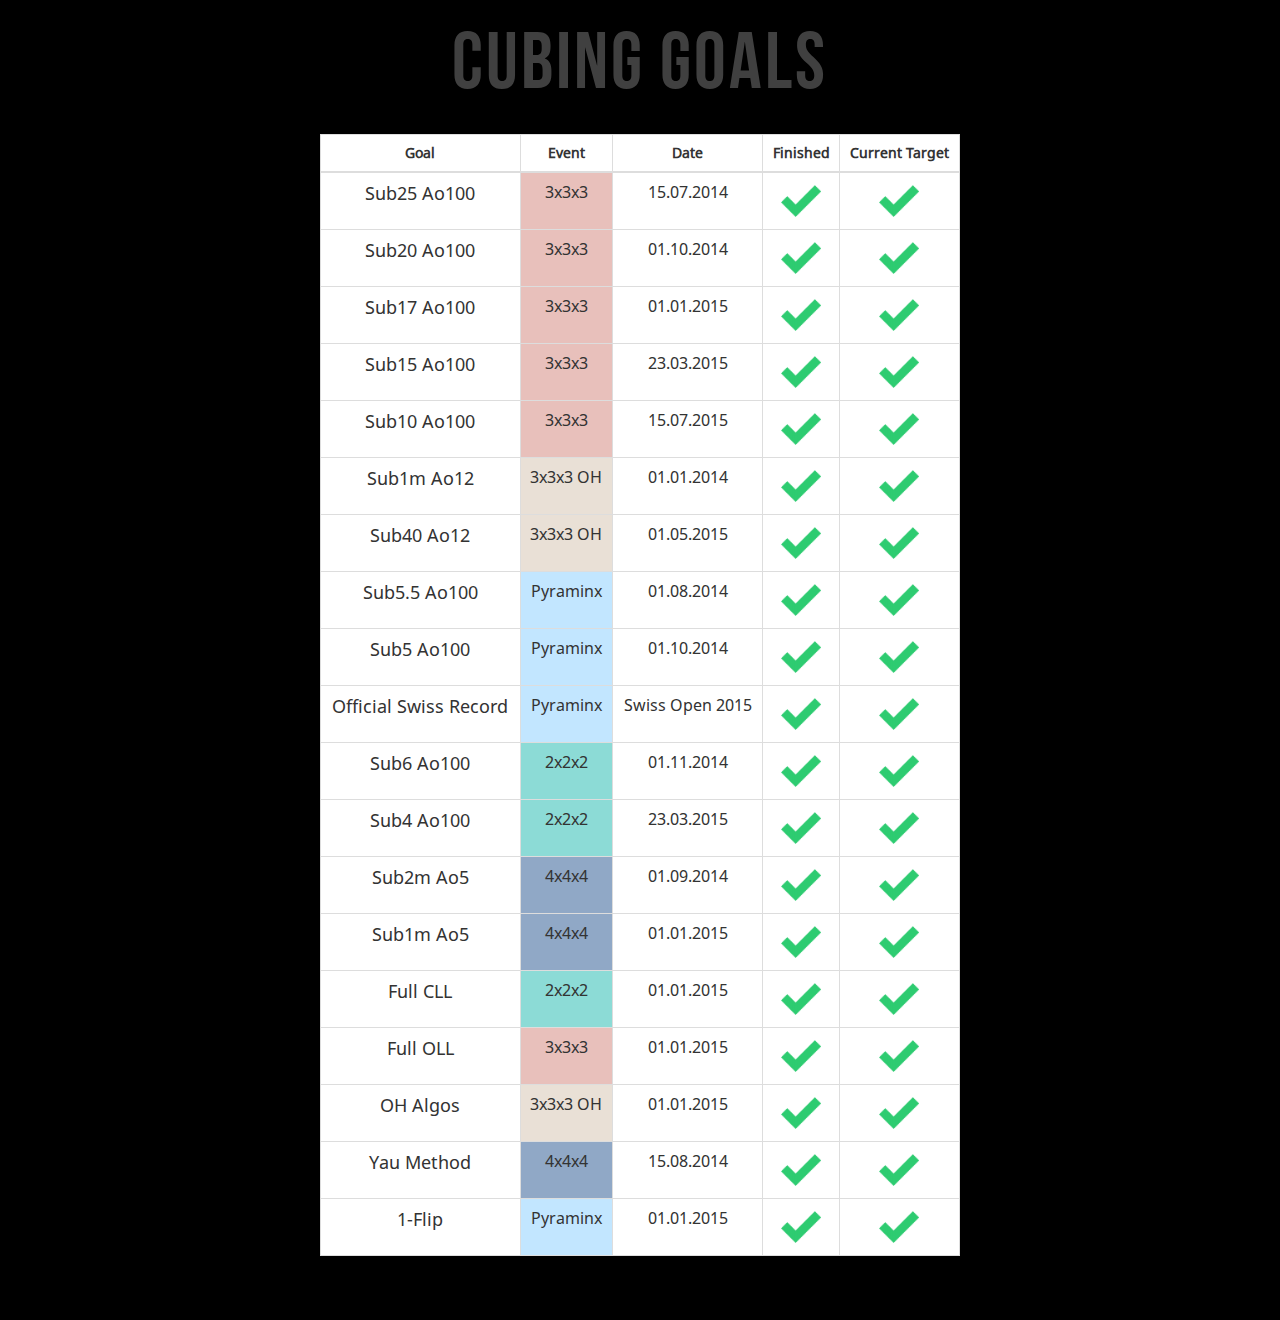
<file: index.html>
<!DOCTYPE html>
<html lang="en">
    <head>
        <meta charset="UTF-8">
        <title>Cubing Goals</title>
        <script src="js/libs/jquery-1.11.1.min.js"></script>
        <script src="js/libs/underscore-min.js"></script>
        <script src="js/libs/backbone-min.js"></script>
        <script src="js/script.js"></script>
        <link rel="stylesheet" href="css/libs/bootstrap.min.css">
        <link rel="stylesheet" href="css/style.css">
    </head>
    <body>
        <h1 id="title">CUBING GOALS</h1>
        <table id="goalTable" class="table table-bordered"></table>
    </body>
</html>
</file>
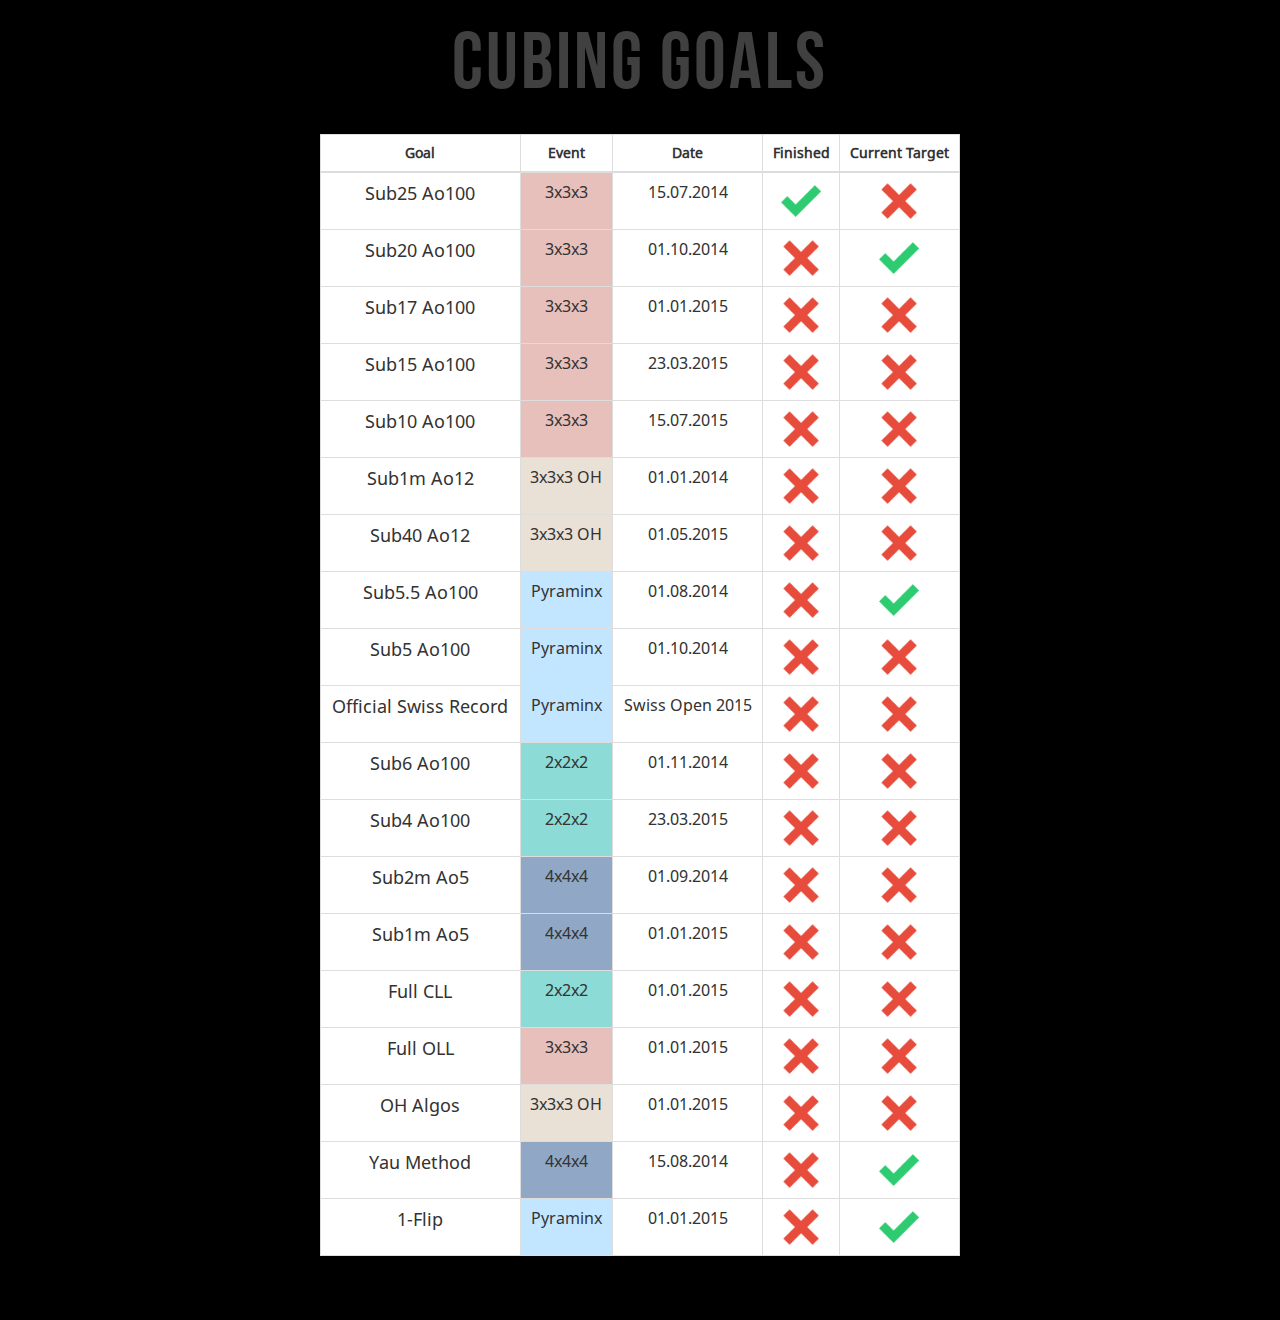
<file: client/index.html>
<!DOCTYPE html>
<html lang="en">
    <head>
        <meta charset="UTF-8">
        <title>Cubing Goals</title>
        <script src="js/libs/jquery-1.11.1.min.js"></script>
        <script src="js/libs/underscore-min.js"></script>
        <script src="js/libs/backbone-min.js"></script>
        <script src="js/libs/jquery.tablesorter.min.js"></script>
        <script src="js/script.js"></script>
        <link rel="stylesheet" href="css/libs/bootstrap.min.css">
        <link rel="stylesheet" href="css/style.css">
    </head>
    <body>
        <h1 id="title">CUBING GOALS</h1>
        <table id="goalTable" class="table table-bordered"></table>
    </body>
</html>
</file>
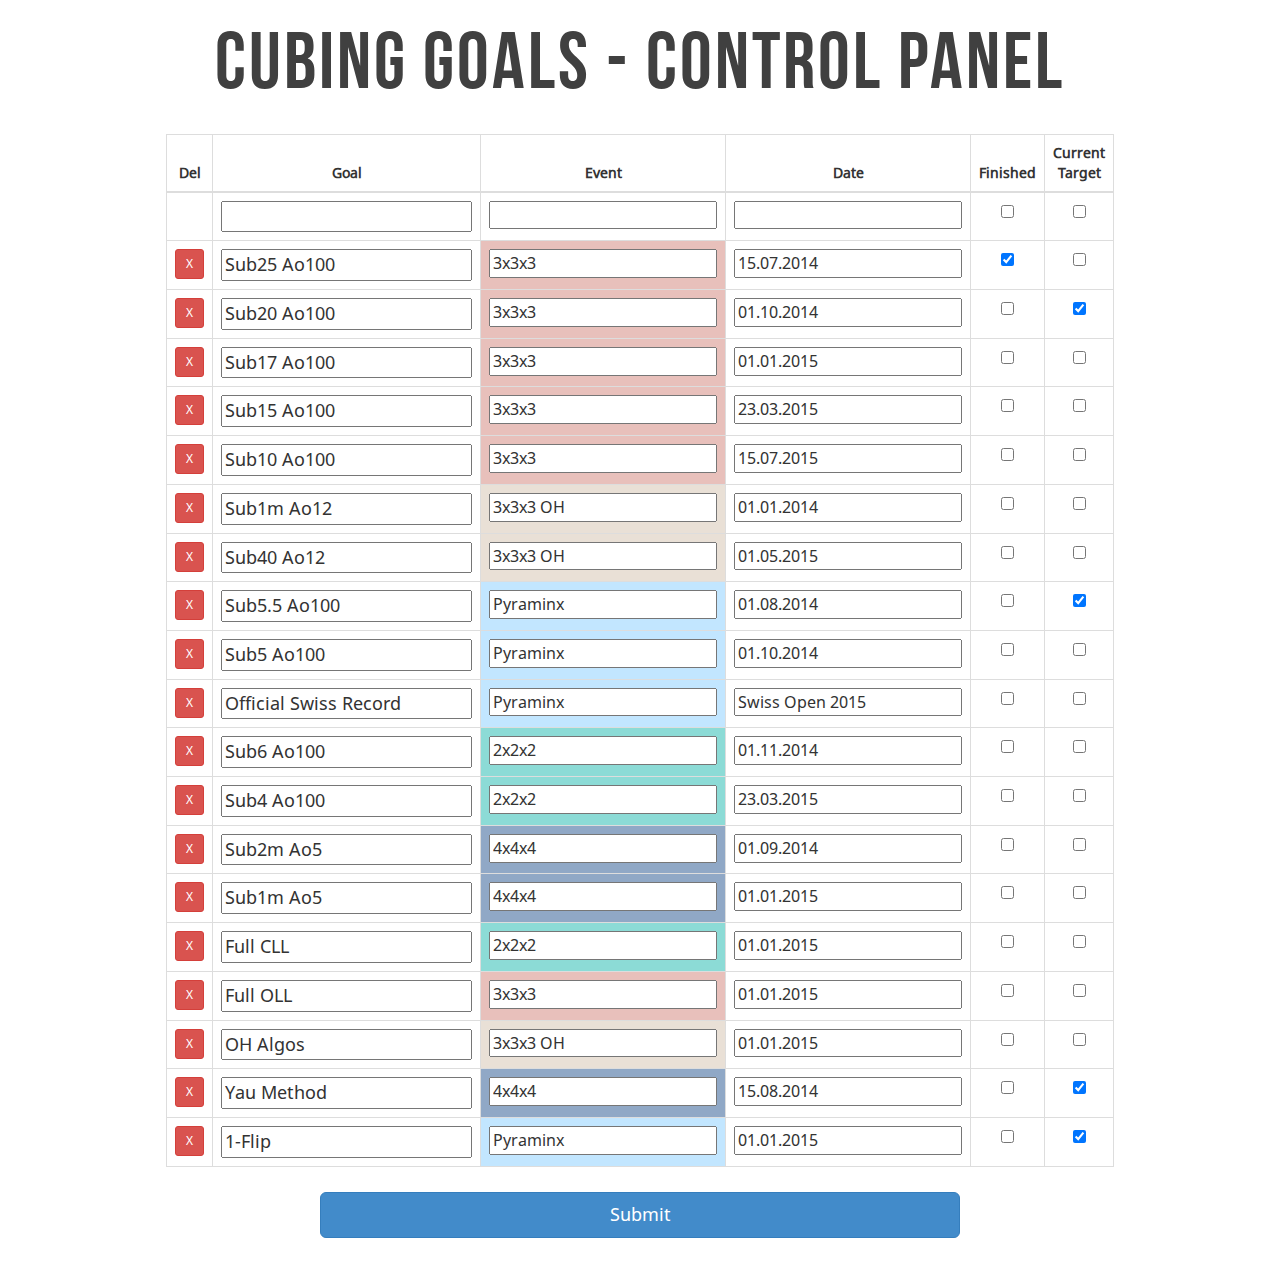
<file: panel/index.html>
<!DOCTYPE html>
<html lang="en">
    <head>
        <meta charset="UTF-8">
        <title>Cubing Goals - Control Panel</title>
        <script src="js/libs/jquery-1.11.1.min.js"></script>
        <script src="js/libs/underscore-min.js"></script>
        <script src="js/libs/backbone-min.js"></script>
        <script src="js/libs/jquery.tablesorter.min.js"></script>
        <script src="js/script.js"></script>
        <link rel="stylesheet" href="css/libs/bootstrap.min.css">
        <link rel="stylesheet" href="css/style.css">
    </head>
    <body></body>
</html>
</file>
<file: css/style.css>
@font-face {
    font-family: NotoSans;
    src:url(../assets/fonts/NotoSans.ttf);
}

@font-face {
    font-family: Code;
    src:url(../assets/fonts/BebasNeue.otf);
}

body{
    background-color: #000;
    font-family: NotoSans !important;
    background-image: url(http://subtlepatterns.com/patterns/cubes.png);
    
}

#title {
    text-align: center;
    margin-bottom: 2%;
    font-family: Code;
    font-size: 80px;
    font-weight: 100;
    letter-spacing: 3px;
    color: #404040;
    cursor: pointer;
}

td{
    font-size: 16px;
    text-align: center;
}

tr{
    background-color: #FFF;
}

tbody > tr:hover{
    background-color: #f5f5f5;
}

th{
    text-align: center;
}

.td_goal{
    font-size: 18px;
}

.td_2x2x2{
    background-color: #8cdbd6 !important;
}

.td_3x3x3{
    background-color: #e8c0bb !important;
}

.td_3x3x3OH{
    background-color: #E9E0D6 !important;
}

.td_4x4x4{
    background-color: #90a8c6 !important;
}

.td_pyraminx{
    background-color: #c2e6ff !important;
}

#goalTable{
    width: 50%;
    margin: 0px auto;
    margin-bottom: 5%;
}
</file>
<file: client/css/style.css>
@font-face {
    font-family: NotoSans;
    src:url(../assets/fonts/NotoSans.ttf);
}

@font-face {
    font-family: Code;
    src:url(../assets/fonts/BebasNeue.otf);
}

body{
    background-color: #000;
    font-family: NotoSans !important;
    background-image: url(http://subtlepatterns.com/patterns/cubes.png);
    
}

#title {
    text-align: center;
    margin-bottom: 2%;
    font-family: Code;
    font-size: 80px;
    font-weight: 100;
    letter-spacing: 3px;
    color: #404040;
}

td{
    font-size: 16px;
    text-align: center;
}

tr{
    background-color: #FFF;
}

tbody > tr:hover{
    background-color: #f5f5f5;
}

th{
    text-align: center;
}

.td_goal{
    font-size: 18px;
}

.td_2x2x2{
    background-color: #8cdbd6 !important;
}

.td_3x3x3{
    background-color: #e8c0bb !important;
}

.td_3x3x3OH{
    background-color: #E9E0D6 !important;
}

.td_4x4x4{
    background-color: #90a8c6 !important;
}

.td_pyraminx{
    background-color: #c2e6ff !important;
}

#goalTable{
    width: 50%;
    margin: 0px auto;
    margin-bottom: 5%;
}
</file>
<file: panel/css/style.css>
@font-face {
    font-family: NotoSans;
    src:url(../assets/fonts/NotoSans.ttf);
}

@font-face {
    font-family: Code;
    src:url(../assets/fonts/BebasNeue.otf);
}

body{
    font-family: NotoSans !important;
    background-image: url(http://subtlepatterns.com/patterns/cubes.png);
    
}

#title {
    text-align: center;
    margin-bottom: 2%;
    font-family: Code;
    font-size: 80px;
    font-weight: 100;
    letter-spacing: 3px;
    color: #404040;
}

td{
    font-size: 16px;
    text-align: center;
}

tr{
    background-color: #FFF;
}

tbody > tr:hover{
    background-color: #f5f5f5;
}

th{
    text-align: center;
}

.td_goal{
    font-size: 18px;
}

.td_2x2x2{
    background-color: #8cdbd6 !important;
}

.td_3x3x3{
    background-color: #e8c0bb !important;
}

.td_3x3x3OH{
    background-color: #E9E0D6 !important;
}

.td_4x4x4{
    background-color: #90a8c6 !important;
}

.td_pyraminx{
    background-color: #c2e6ff !important;
}

#goalTable{
    width: 50%;
    margin: 0px auto;
    margin-bottom: 2%;
}

#submitBtnContainer{
    text-align: center;
    margin-bottom: 2%;
}

#submitBtn{
    width: 50%;
}
</file>
